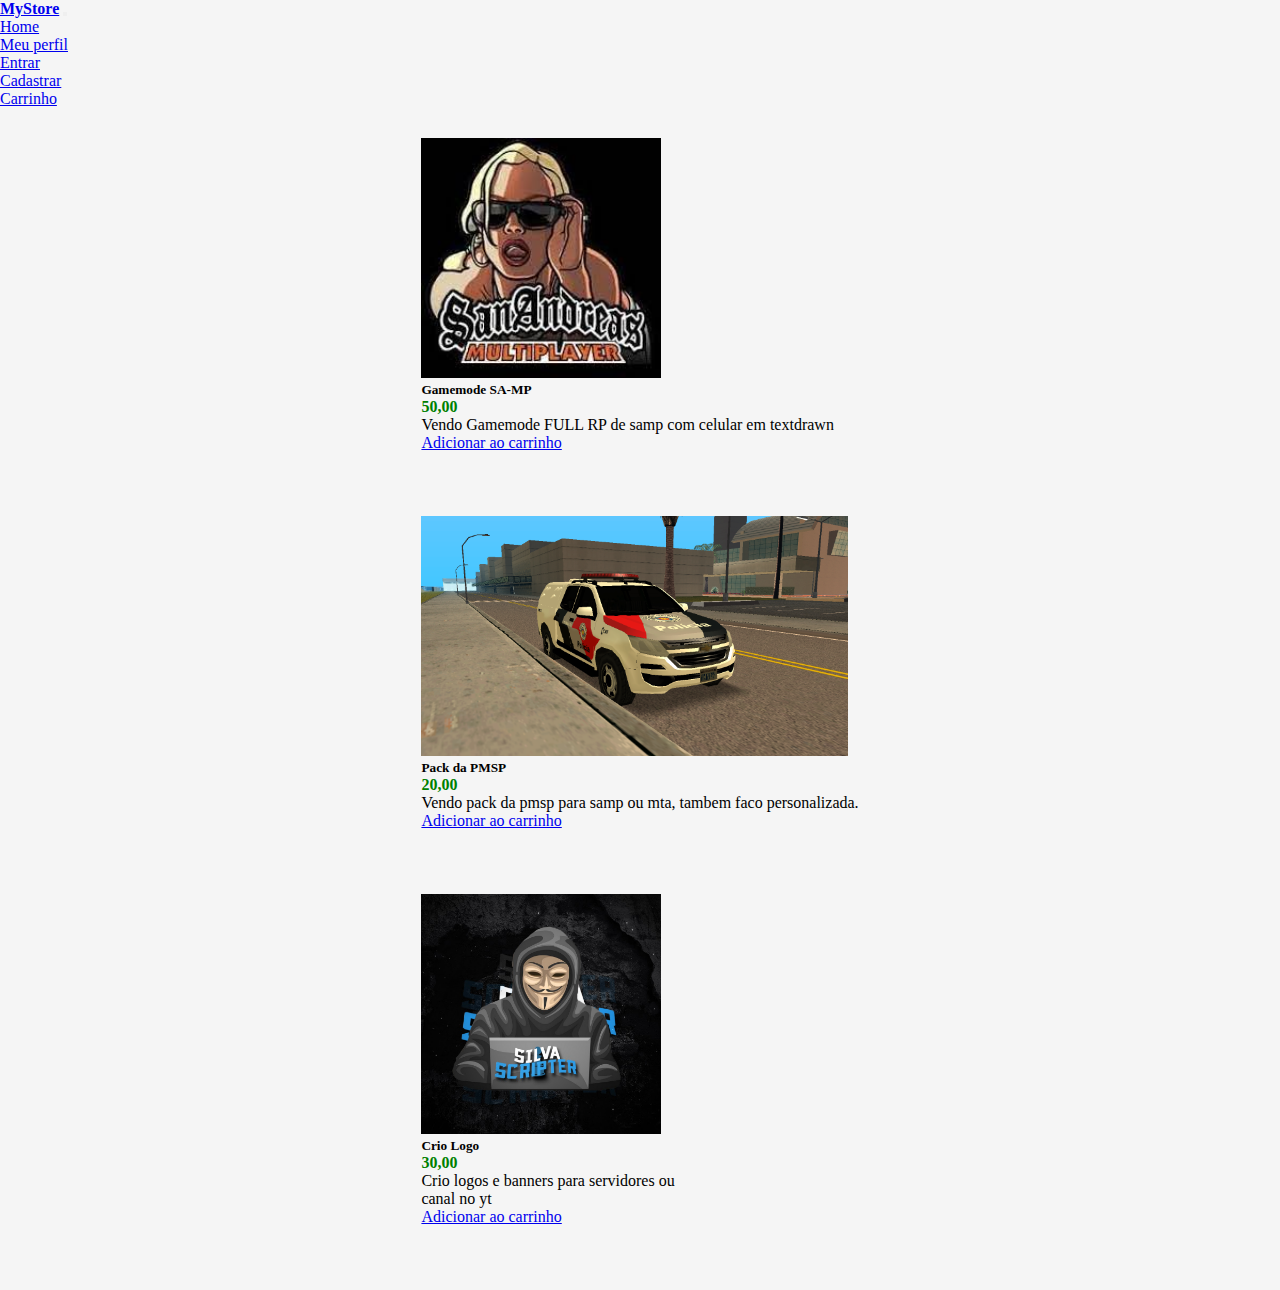
<file: index.html>
<!DOCTYPE html>
<html lang="pt-br">
<head>
    <meta charset="UTF-8">
    <meta http-equiv="X-UA-Compatible" content="IE=edge">
    <meta name="viewport" content="width=device-width, initial-scale=1.0">
    <title>MyStore</title>
    <link href="https://cdn.jsdelivr.net/npm/bootstrap@5.0.2/dist/css/bootstrap.min.css" rel="stylesheet" integrity="sha384-EVSTQN3/azprG1Anm3QDgpJLIm9Nao0Yz1ztcQTwFspd3yD65VohhpuuCOmLASjC" crossorigin="anonymous">
    <style>
        body{
            overflow-x: hidden;
        }
    </style>
    <link rel="stylesheet" href="/css/index.css">
</head>
<body style="min-width: 372px;">
    <main>
        <header>
            <nav class="navbar navbar-expand-lg navbar-dark bg-dark">
                <div class="container">
                    <a class="navbar-brand" href="#"><b>MyStore</b></a>
                    <button class="navbar-toggler" type="button" data-bs-toggle="collapse" data-bs-target="#navbarSupportedContent" aria-controls="navbarSupportedContent" aria-expanded="false" aria-label="Toggle navigation">
                        <span class="navbar-toggler-icon"></span>
                    </button>
                    <div class="collapse navbar-collapse" id="navbarSupportedContent">
                        <ul class="navbar-nav me-auto mb-2 mb-lg-0">
                            <li class="nav-item">
                                <a class="nav-link active" aria-current="page" href="#">Home</a>
                            </li>
                            <li class="nav-item">
                                <a class="nav-link" href="#">Meu perfil</a>
                            </li>
                        </ul>
                        <div class="align-self-end">
                            <ul class="navbar-nav">
                                <li class="nav-item">
                                    <a href="/pages/login.html" class="nav-link">Entrar</a>
                                </li>
                                <li class="nav-item">
                                    <a href="#" class="nav-link">Cadastrar</a>
                                </li>
                                <li class="nav-item">
                                    <a href="#" class="nav-link">Carrinho</a>
                                </li>
                            </ul>
                        </div>
                    </div>
                </div>
              </nav>
        </header>
        <section>
            <div class="store" style="margin-top: 30px;">
                <div class="row align-items-center">
                    <div class="col">
                        <div class="card shadow p-3 mb-5 bg-body rounded">
                            <img src="/assets/foto-venda.jpeg" class="card-img-top object-fit-cover border rounded" alt="...">
                            <div class="card-body">
                              <h5 class="card-title" id="title" name="title">Gamemode SA-MP</h5>
                              <p class="card-text" id="valor" name="valor" style="color: green; font-weight: bolder;">50,00</p>
                              <p class="card-text" id="desc" name="desc">Vendo Gamemode FULL RP de samp com celular em textdrawn</p>
                              <a href="#" class="btn btn-primary">Adicionar ao carrinho</a>
                            </div>
                        </div>
                    </div>
                    <div class="col">
                        <div class="card mb-3 shadow p-3 mb-5 bg-body rounded">
                            <img src="/assets/vtr-venda.png" class="card-img-top object-fit-cover border rounded" alt="...">
                            <div class="card-body">
                              <h5 class="card-title" id="title" name="title">Pack da PMSP</h5>
                              <p class="card-text" id="valor" name="valor" style="color: green; font-weight: bolder;">20,00</p>
                              <p class="card-text" id="desc" name="desc">Vendo pack da pmsp para samp ou mta, tambem faco personalizada.</p>
                              <a href="#" class="btn btn-primary">Adicionar ao carrinho</a>
                            </div>
                        </div>
                    </div>
                    <div class="col">
                        <div class="card shadow p-3 mb-5 bg-body rounded" style="width: 18rem;" >
                            <img src="/assets/silva-venda.jpg" class="card-img-top" alt="...">
                            <div class="card-body">
                              <h5 class="card-title" id="title" name="title">Crio Logo</h5>
                              <p class="card-text" id="valor" name="valor" style="color: green; font-weight: bolder;">30,00</p>
                              <p class="card-text" id="desc" name="desc">Crio logos e banners para servidores ou canal no yt</p>
                              <a href="#" class="btn btn-primary">Adicionar ao carrinho</a>
                            </div>
                        </div>
                    </div>
                </div>
            </div>
        </section>
    </main>

    <script src="https://cdn.jsdelivr.net/npm/bootstrap@5.0.2/dist/js/bootstrap.bundle.min.js" integrity="sha384-MrcW6ZMFYlzcLA8Nl+NtUVF0sA7MsXsP1UyJoMp4YLEuNSfAP+JcXn/tWtIaxVXM" crossorigin="anonymous"></script>
</body>
</html>
</file>
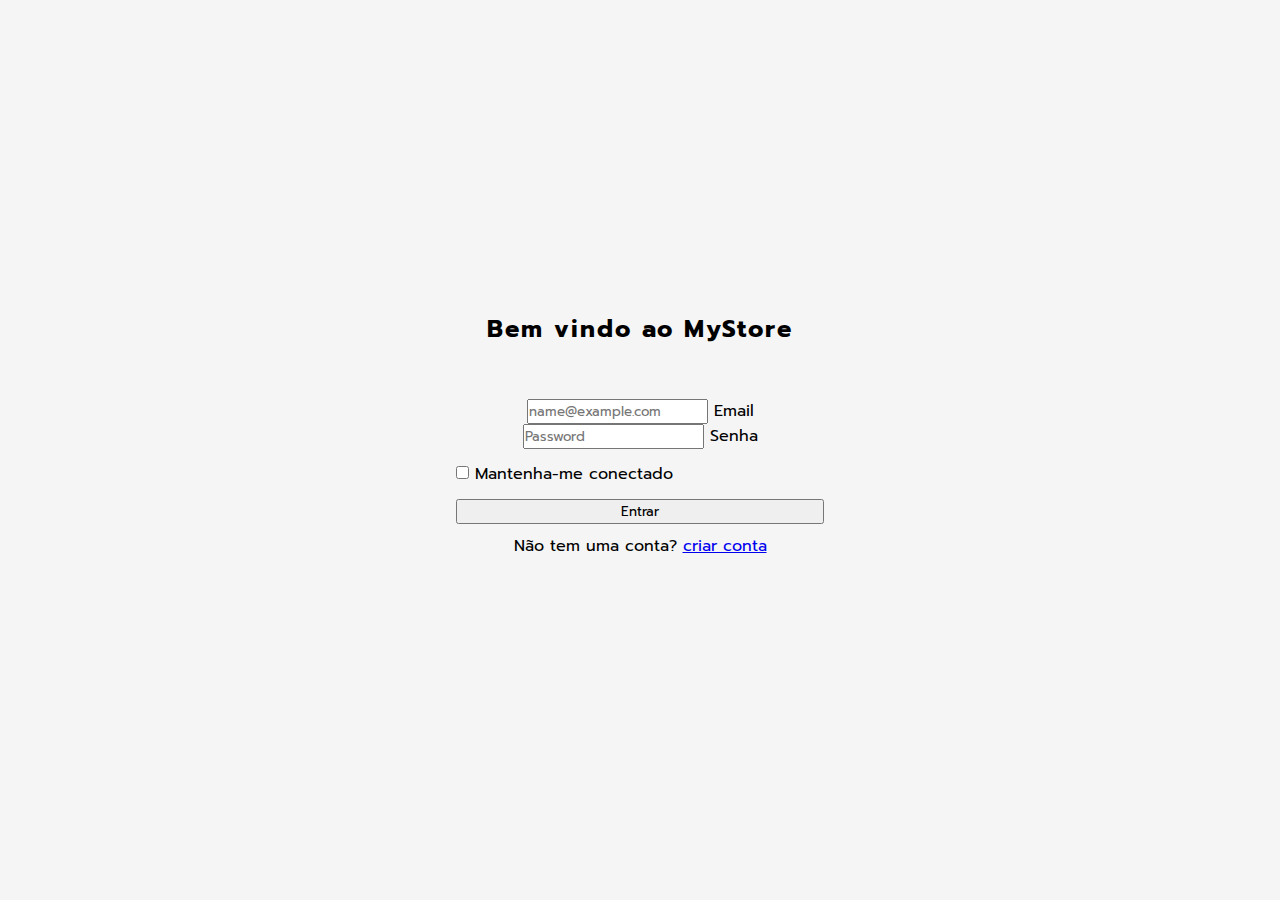
<file: pages/login.html>
<!doctype html>
<html lang="en">

<head>
  <title>Login MyStore</title>
  <meta charset="utf-8">
  <meta name="viewport" content="width=device-width, initial-scale=1, shrink-to-fit=no">

  <!-- Bootstrap CSS v5.2.1 -->
  <link href="https://cdn.jsdelivr.net/npm/bootstrap@5.2.1/dist/css/bootstrap.min.css" rel="stylesheet"
    integrity="sha384-iYQeCzEYFbKjA/T2uDLTpkwGzCiq6soy8tYaI1GyVh/UjpbCx/TYkiZhlZB6+fzT" crossorigin="anonymous">

    <link rel="stylesheet" href="/css/login.css">

</head>

<body>
  <main>
    <div class="title"><h1>Bem vindo ao MyStore</h1></div>
    <form action="">
        <div class="form-floating mb-3">
            <input type="email" class="form-control" id="floatingInput" placeholder="name@example.com">
            <label for="floatingInput">Email</label>
          </div>
          <div class="form-floating">
            <input type="password" class="form-control" id="floatingPassword" placeholder="Password">
            <label for="floatingPassword">Senha</label>
          </div>
          <div class="form-check">
            <input class="form-check-input" type="checkbox" value="" id="flexCheckDefault">
            <label class="form-check-label" for="flexCheckDefault">
              Mantenha-me conectado
            </label>
          </div>
          <button type="button" class="btn btn-dark">Entrar</button>
          <span>Não tem uma conta? <a href="/pages/register.html">criar conta</a></span>
    </form>
  </main>

  <footer>
  </footer>

  <!-- Bootstrap JavaScript Libraries -->
  <script src="https://cdn.jsdelivr.net/npm/@popperjs/core@2.11.6/dist/umd/popper.min.js"
    integrity="sha384-oBqDVmMz9ATKxIep9tiCxS/Z9fNfEXiDAYTujMAeBAsjFuCZSmKbSSUnQlmh/jp3" crossorigin="anonymous">
  </script>

  <script src="https://cdn.jsdelivr.net/npm/bootstrap@5.2.1/dist/js/bootstrap.min.js"
    integrity="sha384-7VPbUDkoPSGFnVtYi0QogXtr74QeVeeIs99Qfg5YCF+TidwNdjvaKZX19NZ/e6oz" crossorigin="anonymous">
  </script>
</body>

</html>
</file>
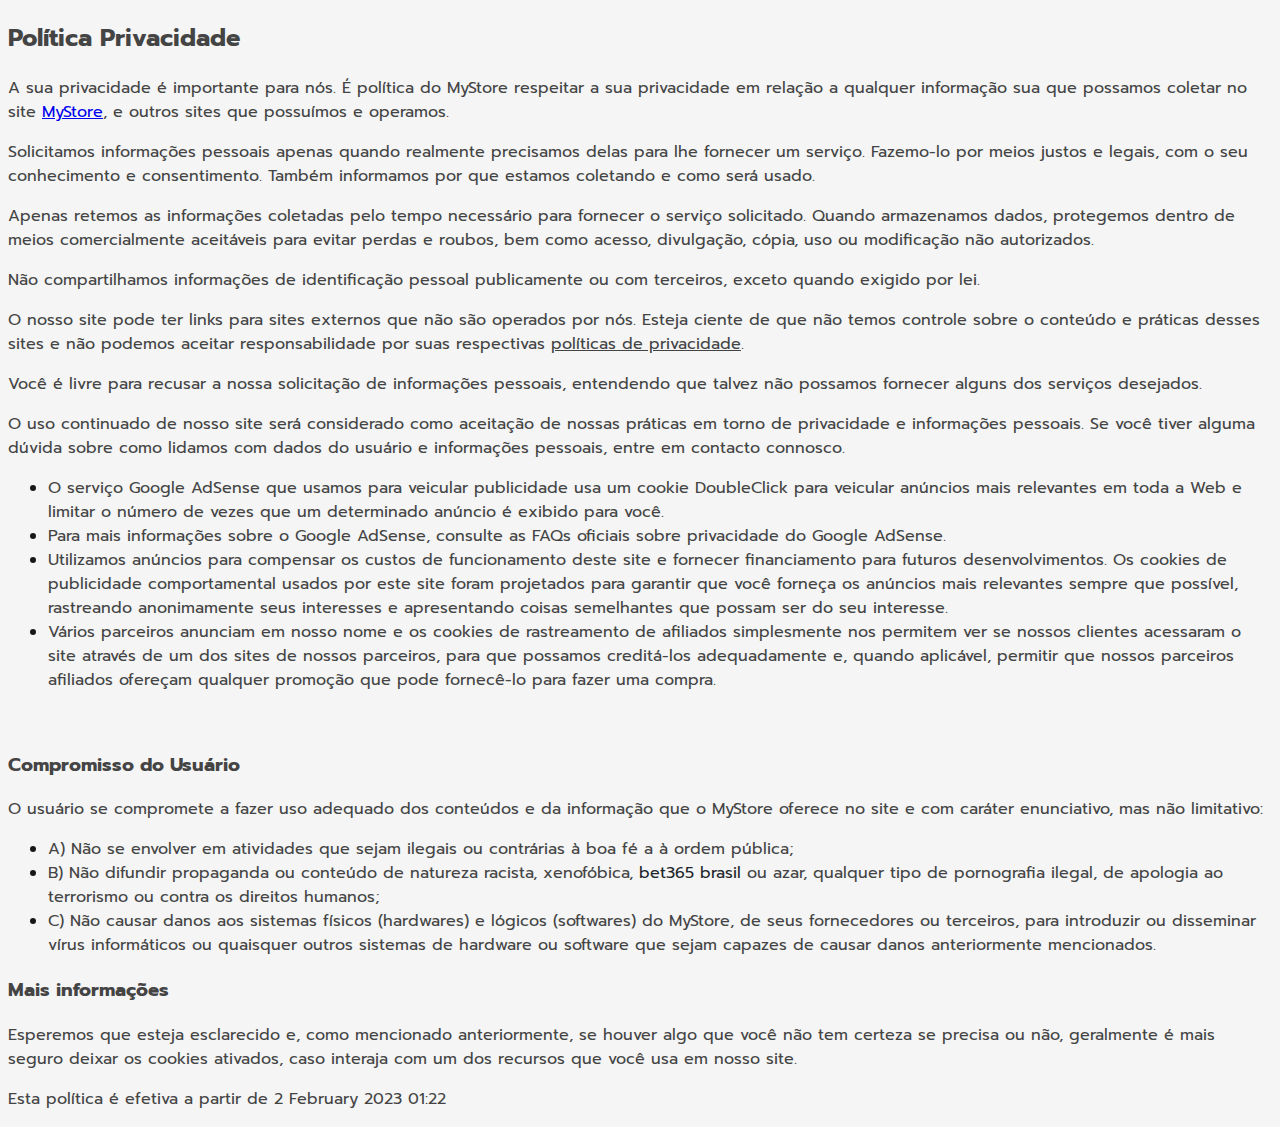
<file: pages/politic-and-privacy.html>
<!DOCTYPE html>
<html lang="en">
<head>
    <meta charset="UTF-8">
    <meta http-equiv="X-UA-Compatible" content="IE=edge">
    <meta name="viewport" content="width=device-width, initial-scale=1.0">
    <title>Cookies MyStore</title>
    <style>
        @import url('https://fonts.googleapis.com/css2?family=Prompt:wght@300&display=swap');
        body{
            background-color: whitesmoke;
            color: rgb(23, 23, 23);
            font-family: prompt;
        }
    </style>
</head>
    <h2><span style="color: rgb(68, 68, 68);">Política Privacidade</span></h2><p><span style="color: rgb(68, 68, 68);">A sua privacidade é importante para nós. É política do MyStore respeitar a sua privacidade em relação a qualquer informação sua que possamos coletar no site <a href="https://mystore.com">MyStore</a>, e outros sites que possuímos e operamos.</span></p><p><span style="color: rgb(68, 68, 68);">Solicitamos informações pessoais apenas quando realmente precisamos delas para lhe fornecer um serviço. Fazemo-lo por meios justos e legais, com o seu conhecimento e consentimento. Também informamos por que estamos coletando e como será usado.</span></p><p><span style="color: rgb(68, 68, 68);">Apenas retemos as informações coletadas pelo tempo necessário para fornecer o serviço solicitado. Quando armazenamos dados, protegemos dentro de meios comercialmente aceitáveis ​​para evitar perdas e roubos, bem como acesso, divulgação, cópia, uso ou modificação não autorizados.</span></p><p><span style="color: rgb(68, 68, 68);">Não compartilhamos informações de identificação pessoal publicamente ou com terceiros, exceto quando exigido por lei.</span></p><p><span style="color: rgb(68, 68, 68);">O nosso site pode ter links para sites externos que não são operados por nós. Esteja ciente de que não temos controle sobre o conteúdo e práticas desses sites e não podemos aceitar responsabilidade por suas respectivas&nbsp;</span><a href="https://politicaprivacidade.com/" rel="noopener noreferrer" target="_blank" style="background-color: transparent; color: rgb(68, 68, 68);">políticas de privacidade</a><span style="color: rgb(68, 68, 68);">.</span></p><p><span style="color: rgb(68, 68, 68);">Você é livre para recusar a nossa solicitação de informações pessoais, entendendo que talvez não possamos fornecer alguns dos serviços desejados.</span></p><p><span style="color: rgb(68, 68, 68);">O uso continuado de nosso site será considerado como aceitação de nossas práticas em torno de privacidade e informações pessoais. Se você tiver alguma dúvida sobre como lidamos com dados do usuário e informações pessoais, entre em contacto connosco.</span></p><p><span style="color: rgb(68, 68, 68);"><ul><li><span style="color: rgb(68, 68, 68);">O serviço Google AdSense que usamos para veicular publicidade usa um cookie DoubleClick para veicular anúncios mais relevantes em toda a Web e limitar o número de vezes que um determinado anúncio é exibido para você.</span></li><li><span style="color: rgb(68, 68, 68);">Para mais informações sobre o Google AdSense, consulte as FAQs oficiais sobre privacidade do Google AdSense.</span></li><li><span style="color: rgb(68, 68, 68);">Utilizamos anúncios para compensar os custos de funcionamento deste site e fornecer financiamento para futuros desenvolvimentos. Os cookies de publicidade comportamental usados ​​por este site foram projetados para garantir que você forneça os anúncios mais relevantes sempre que possível, rastreando anonimamente seus interesses e apresentando coisas semelhantes que possam ser do seu interesse.</span></li><li><span style="color: rgb(68, 68, 68);">Vários parceiros anunciam em nosso nome e os cookies de rastreamento de afiliados simplesmente nos permitem ver se nossos clientes acessaram o site através de um dos sites de nossos parceiros, para que possamos creditá-los adequadamente e, quando aplicável, permitir que nossos parceiros afiliados ofereçam qualquer promoção que pode fornecê-lo para fazer uma compra.</span></li></ul><p><br></p></span></p><h3><span style="color: rgb(68, 68, 68);">Compromisso do Usuário</span></h3><p><span style="color: rgb(68, 68, 68);">O usuário se compromete a fazer uso adequado dos conteúdos e da informação que o MyStore oferece no site e com caráter enunciativo, mas não limitativo:</span></p><ul><li><span style="color: rgb(68, 68, 68);">A) Não se envolver em atividades que sejam ilegais ou contrárias à boa fé a à ordem pública;</span></li><li><span style="color: rgb(68, 68, 68);">B) Não difundir propaganda ou conteúdo de natureza racista, xenofóbica, </span><span style="color: rgb(33, 37, 41);"><a href='https://apostasonline.guru/bet365-apostas/' style='color:inherit !important; text-decoration: none !important; font-size: inherit !important;'>bet365 brasil</a></span><span style="color: rgb(68, 68, 68);"> ou azar, qualquer tipo de pornografia ilegal, de apologia ao terrorismo ou contra os direitos humanos;</span></li><li><span style="color: rgb(68, 68, 68);">C) Não causar danos aos sistemas físicos (hardwares) e lógicos (softwares) do MyStore, de seus fornecedores ou terceiros, para introduzir ou disseminar vírus informáticos ou quaisquer outros sistemas de hardware ou software que sejam capazes de causar danos anteriormente mencionados.</span></li></ul><h3><span style="color: rgb(68, 68, 68);">Mais informações</span></h3><p><span style="color: rgb(68, 68, 68);">Esperemos que esteja esclarecido e, como mencionado anteriormente, se houver algo que você não tem certeza se precisa ou não, geralmente é mais seguro deixar os cookies ativados, caso interaja com um dos recursos que você usa em nosso site.</span></p><p><span style="color: rgb(68, 68, 68);">Esta política é efetiva a partir de&nbsp;2 February 2023 01:22</span></p>
</html>
</file>
<file: css/index.css>
*{
    margin: 0;
    padding: 0;
}


main{
    background-color: whitesmoke;
    height: 100vh;
}

section{
    width: 100%;
    display: flex;
    justify-content: center;
    align-items: center;
    background-color: whitesmoke;
}

.col{
    margin-left: 4rem;
    margin-right: 4rem;
    margin-bottom: 4rem;
}

img{
    min-height: 15rem;
    display: inline-block;
    height: auto;
    width: auto;
    max-height: 15rem;
}
</file>
<file: css/login.css>
@import url('https://fonts.googleapis.com/css2?family=Prompt:wght@300&display=swap');

*{
    margin: 0;
    padding: 0;
    font-family: prompt;
}

main{
    width: 100%;
    height: 100vh;
    display: flex;
    text-align: center;
    align-items: center;
    background-color: whitesmoke;
    flex-direction: column;
    justify-content: center;
}

h1{
    font-weight: bolder;
    letter-spacing: 2px;
    font-size: 1.5rem;
    margin-bottom: 20px;
}

form{
    border-radius: 10px;
    padding: 2rem;
    min-width: 23rem;
}

.form-check{
    margin-bottom: 13px;
    margin-top: 13px;
    text-align: left;
}

button{
    width: 100%;
    margin-bottom: 10px;
}
</file>
